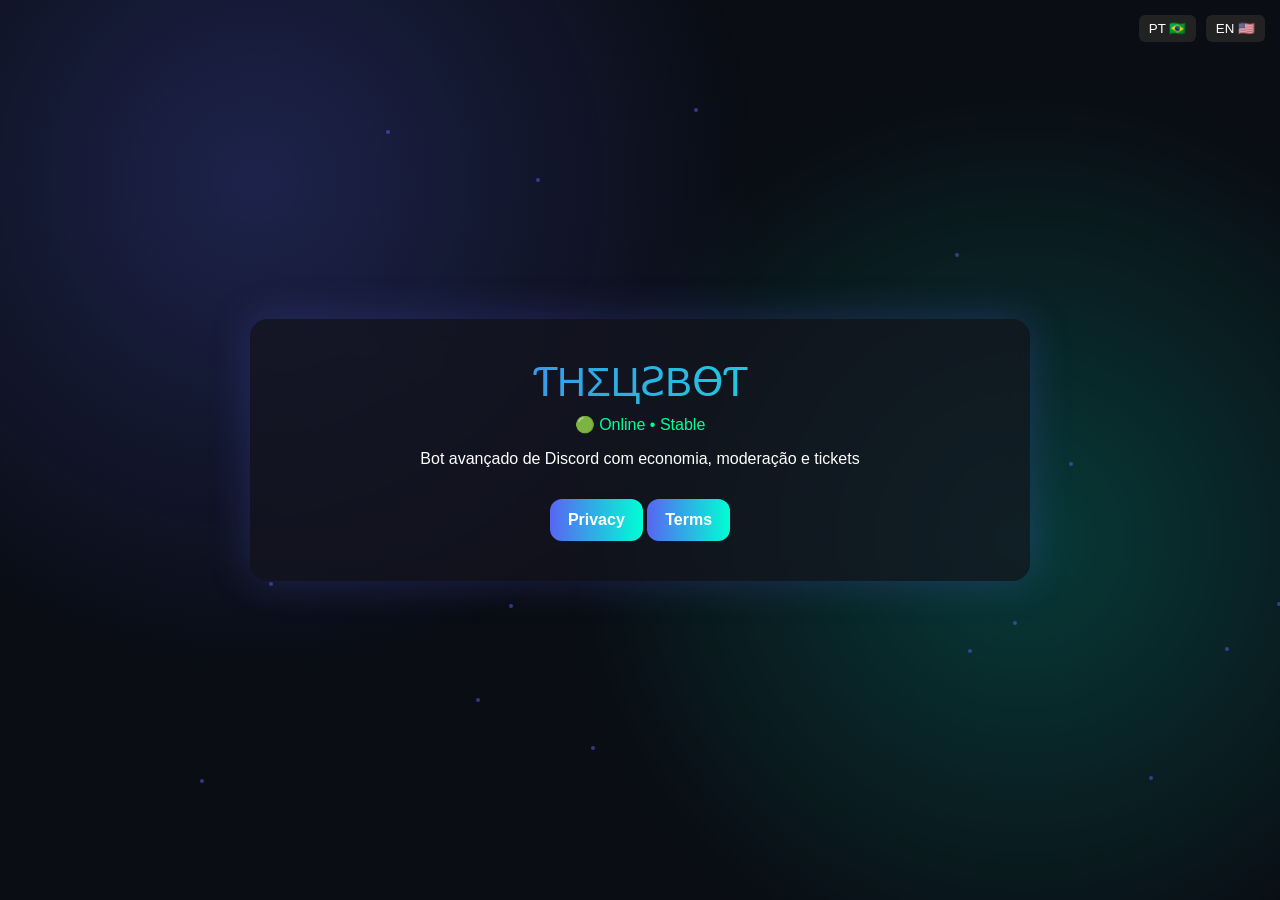
<file: index.html>
<!DOCTYPE html>
<html lang="pt-BR">
<head>
<meta charset="UTF-8">
<meta name="viewport" content="width=device-width, initial-scale=1.0">
<title>ƬΗΣЦƧBӨƬ</title>

<style>
body {
    margin: 0;
    font-family: Arial;
    background: #0a0d14;
    color: white;
    overflow: hidden;
}

/* FUNDO NEON */
body::before {
    content: "";
    position: fixed;
    inset: 0;
    background:
        radial-gradient(circle at 20% 20%, #5865F240, transparent 40%),
        radial-gradient(circle at 80% 60%, #00ffd530, transparent 40%);
    z-index: -1;
}

/* PARTICULAS SIMPLES */
.particle {
    position: absolute;
    width: 4px;
    height: 4px;
    background: #5865F2;
    border-radius: 50%;
    animation: float 6s infinite;
    opacity: 0.5;
}

@keyframes float {
    0% { transform: translateY(0); }
    50% { transform: translateY(-20px); }
    100% { transform: translateY(0); }
}

/* CENTRAL */
.container {
    display: flex;
    justify-content: center;
    align-items: center;
    height: 100vh;
}

/* CARD */
.card {
    width: 700px;
    padding: 40px;
    border-radius: 18px;
    background: rgba(20,20,30,0.7);
    backdrop-filter: blur(10px);
    box-shadow: 0 0 40px #5865F240;
    text-align: center;
}

/* LOGO */
.logo {
    font-size: 40px;
    background: linear-gradient(90deg,#5865F2,#00ffd5);
    -webkit-background-clip: text;
    -webkit-text-fill-color: transparent;
}

/* STATUS */
.status {
    color: #00ff99;
    margin: 10px 0;
}

/* BOTÕES */
.btn {
    display: inline-block;
    margin-top: 15px;
    padding: 12px 18px;
    border-radius: 12px;
    background: linear-gradient(90deg,#5865F2,#00ffd5);
    color: white;
    text-decoration: none;
    font-weight: bold;
}

/* LANG */
.lang {
    position: fixed;
    top: 15px;
    right: 15px;
}
.lang button {
    background: #222;
    border: none;
    color: white;
    padding: 6px 10px;
    margin-left: 5px;
    border-radius: 6px;
}
</style>
</head>

<body>

<!-- LANG -->
<div class="lang">
<button onclick="setLang('pt')">PT 🇧🇷</button>
<button onclick="setLang('en')">EN 🇺🇸</button>
</div>

<!-- PARTICLES -->
<script>
for(let i=0;i<25;i++){
    let p=document.createElement("div");
    p.className="particle";
    p.style.left=Math.random()*100+"vw";
    p.style.top=Math.random()*100+"vh";
    p.style.animationDuration=(3+Math.random()*5)+"s";
    document.body.appendChild(p);
}
</script>

<div class="container">
<div class="card">

    <div class="logo">ƬΗΣЦƧBӨƬ</div>
    <div class="status">🟢 Online • Stable</div>

    <p data-pt="Bot avançado de Discord com economia, moderação e tickets"
       data-en="Advanced Discord bot with economy, moderation and tickets"></p>

    <a class="btn" href="privacy.html">Privacy</a>
    <a class="btn" href="terms.html">Terms</a>

</div>
</div>

<script>
function setLang(lang){
    document.querySelectorAll("[data-pt]").forEach(el=>{
        el.innerText = el.getAttribute("data-"+lang);
    });
}
setLang("pt");
</script>

</body>
</html>
</file>
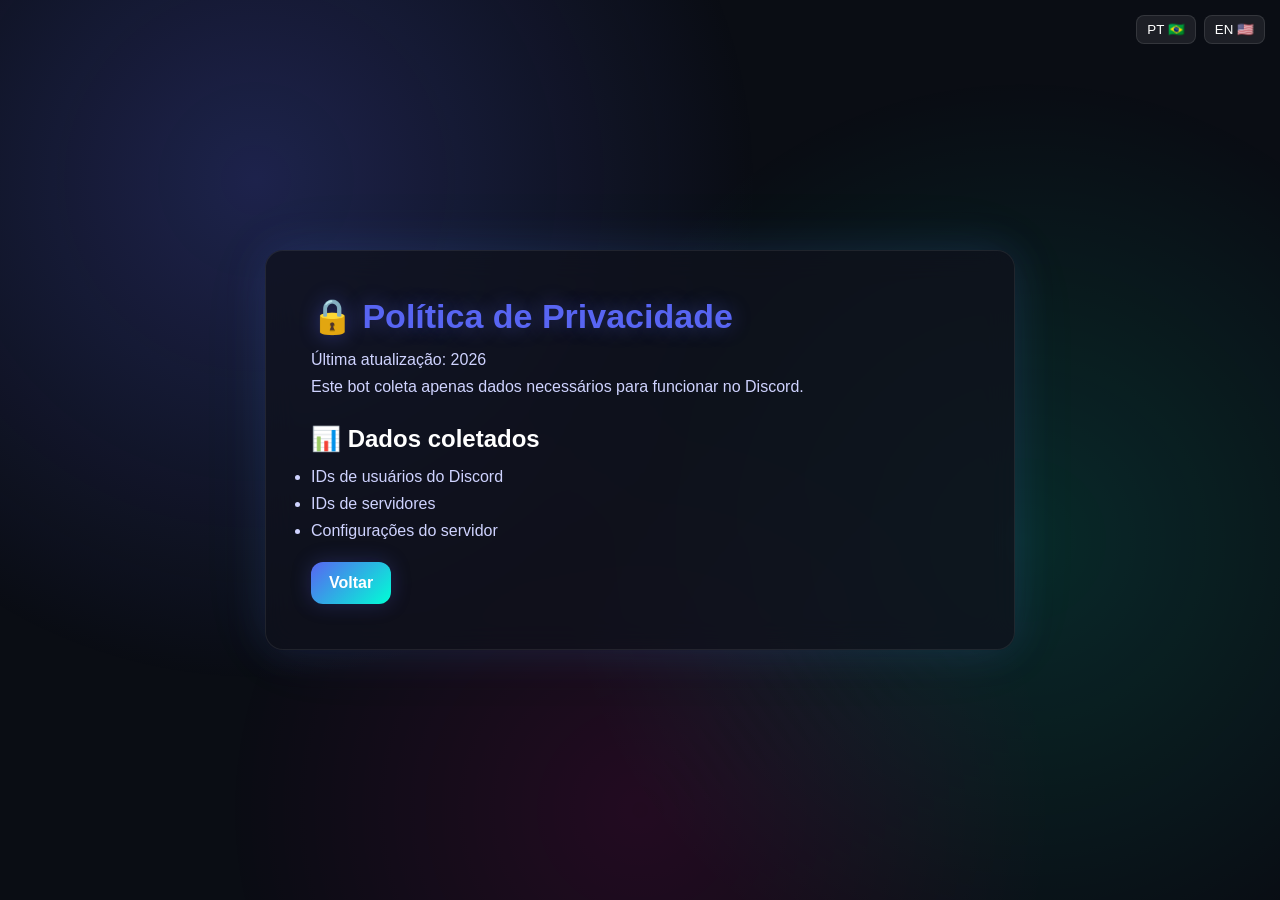
<file: privacy.html>
<!DOCTYPE html>
<html lang="pt-BR">
<head>
    <meta charset="UTF-8">
    <meta name="viewport" content="width=device-width, initial-scale=1.0">
    <title>Privacy Policy - ƬΗΣЦƧBӨƬ</title>
    <link rel="stylesheet" href="style.css">
</head>

<body>

<div class="container">
<div class="card">

    <h1 data-pt="🔒 Política de Privacidade" data-en="🔒 Privacy Policy"></h1>

    <p data-pt="Última atualização: 2026"
       data-en="Last updated: 2026"></p>

    <p data-pt="Este bot coleta apenas dados necessários para funcionar no Discord."
       data-en="This bot only collects data required to function on Discord."></p>

    <h2 data-pt="📊 Dados coletados" data-en="📊 Collected data"></h2>

    <ul>
        <li data-pt="IDs de usuários do Discord" data-en="Discord user IDs"></li>
        <li data-pt="IDs de servidores" data-en="Server IDs"></li>
        <li data-pt="Configurações do servidor" data-en="Server settings"></li>
    </ul>

    <a class="btn" href="index.html" data-pt="Voltar" data-en="Back"></a>

</div>
</div>

<script src="lang.js"></script>

</body>
</html>
</file>
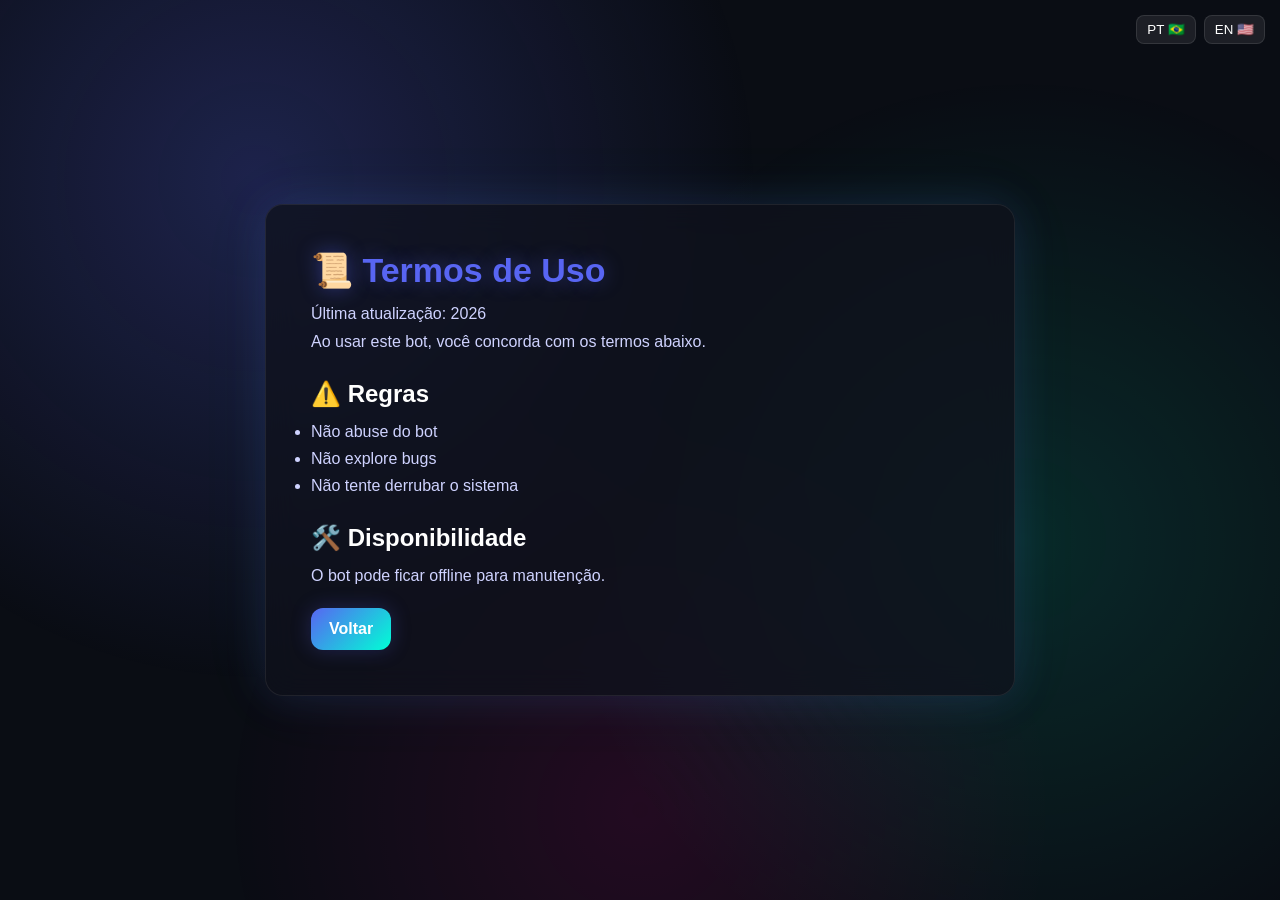
<file: terms.html>
<!DOCTYPE html>
<html lang="pt-BR">
<head>
    <meta charset="UTF-8">
    <meta name="viewport" content="width=device-width, initial-scale=1.0">
    <title>Terms of Service - ƬΗΣЦƧBӨƬ</title>
    <link rel="stylesheet" href="style.css">
</head>

<body>

<div class="container">
<div class="card">

    <h1 data-pt="📜 Termos de Uso" data-en="📜 Terms of Service"></h1>

    <p data-pt="Última atualização: 2026"
       data-en="Last updated: 2026"></p>

    <p data-pt="Ao usar este bot, você concorda com os termos abaixo."
       data-en="By using this bot, you agree to the terms below."></p>

    <h2 data-pt="⚠️ Regras" data-en="⚠️ Rules"></h2>

    <ul>
        <li data-pt="Não abuse do bot" data-en="Do not abuse the bot"></li>
        <li data-pt="Não explore bugs" data-en="Do not exploit bugs"></li>
        <li data-pt="Não tente derrubar o sistema" data-en="Do not crash the system"></li>
    </ul>

    <h2 data-pt="🛠️ Disponibilidade" data-en="🛠️ Availability"></h2>

    <p data-pt="O bot pode ficar offline para manutenção."
       data-en="The bot may go offline for maintenance."></p>

    <a class="btn" href="index.html" data-pt="Voltar" data-en="Back"></a>

</div>
</div>

<script src="lang.js"></script>

</body>
</html>
</file>
<file: style.css>
* {
    margin: 0;
    padding: 0;
    box-sizing: border-box;
    font-family: Arial, sans-serif;
}

body {
    min-height: 100vh;
    color: white;
    background: #0a0d14;
    overflow-x: hidden;
}

/* FUNDO ESTILO LABYMOD (NEON + DARK) */
body::before {
    content: "";
    position: fixed;
    top: 0;
    left: 0;
    width: 100%;
    height: 100%;
    background:
        radial-gradient(circle at 20% 20%, rgba(88,101,242,0.25), transparent 40%),
        radial-gradient(circle at 80% 60%, rgba(0,255,200,0.12), transparent 40%),
        radial-gradient(circle at 50% 90%, rgba(255,0,150,0.10), transparent 40%);
    z-index: -1;
}

/* CENTRAL */
.container {
    display: flex;
    justify-content: center;
    align-items: center;
    min-height: 100vh;
    padding: 20px;
}

/* CARD STYLE LABYMOD */
.card {
    width: 100%;
    max-width: 750px;
    padding: 45px;
    border-radius: 18px;

    background: rgba(15, 18, 28, 0.75);
    border: 1px solid rgba(255,255,255,0.08);
    backdrop-filter: blur(15px);

    box-shadow:
        0 0 40px rgba(88,101,242,0.15),
        0 0 80px rgba(0,255,200,0.05);

    animation: float 4s ease-in-out infinite;
}

/* ANIMAÇÃO FLUTUANTE */
@keyframes float {
    0%, 100% { transform: translateY(0px); }
    50% { transform: translateY(-6px); }
}

/* TITULOS */
h1 {
    font-size: 34px;
    color: #5865F2;
    margin-bottom: 10px;
    text-shadow: 0 0 20px rgba(88,101,242,0.4);
}

h2 {
    margin-top: 25px;
    margin-bottom: 10px;
    color: white;
}

/* TEXTO */
p, li {
    color: #cfd3ff;
    line-height: 1.7;
}

/* BOTÕES ESTILO GAMER */
.btn {
    display: inline-block;
    margin-top: 18px;
    padding: 12px 18px;
    border-radius: 12px;
    background: linear-gradient(135deg, #5865F2, #00ffd5);
    color: white;
    font-weight: bold;
    text-decoration: none;
    transition: 0.2s;
    box-shadow: 0 0 20px rgba(88,101,242,0.25);
}

.btn:hover {
    transform: scale(1.05);
    box-shadow: 0 0 30px rgba(0,255,213,0.3);
}

/* LOGO */
.logo {
    font-size: 40px;
    font-weight: bold;
    background: linear-gradient(90deg, #5865F2, #00ffd5);
    -webkit-background-clip: text;
    -webkit-text-fill-color: transparent;
}

/* STATUS */
.status {
    color: #00ff99;
    margin-bottom: 15px;
    font-weight: bold;
}

/* LANG BUTTONS */
.lang-switch {
    position: fixed;
    top: 15px;
    right: 15px;
    display: flex;
    gap: 8px;
    z-index: 9999;
}

.lang-switch button {
    background: rgba(255,255,255,0.08);
    border: 1px solid rgba(255,255,255,0.1);
    color: white;
    padding: 6px 10px;
    border-radius: 8px;
    cursor: pointer;
    transition: 0.2s;
}

.lang-switch button:hover {
    background: rgba(88,101,242,0.4);
}

/* RESPONSIVO */
@media (max-width: 600px) {
    .card {
        padding: 25px;
    }

    h1 {
        font-size: 26px;
    }
}
</file>
